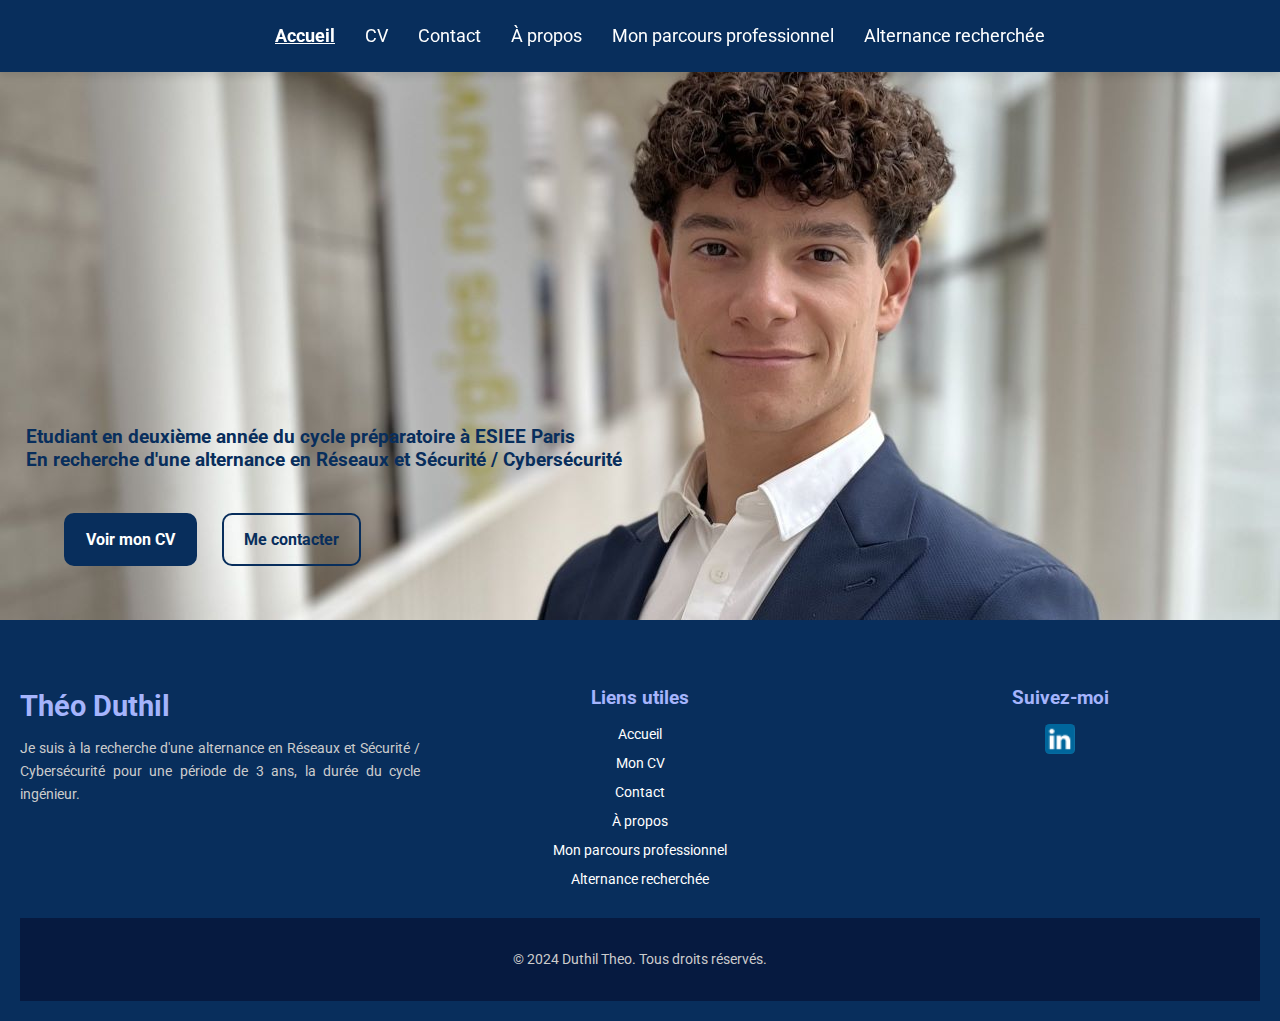
<file: index.html>
<!DOCTYPE html>
<html lang="fr">
    <head>
        <meta charset="utf-8">
        <title>Accueil - Théo Duthil</title>
        <link href="index.css" rel="stylesheet">
        <link href="style.css" rel="stylesheet">

        <link rel="icon" href="img/icon.png" type="image/png">

        <link rel="preconnect" href="https://fonts.googleapis.com">
        <link rel="preconnect" href="https://fonts.gstatic.com" crossorigin>
        <link href="https://fonts.googleapis.com/css2?family=Roboto:ital,wght@0,100;0,300;0,400;0,500;0,700;0,900;1,100;1,300;1,400;1,500;1,700;1,900&display=swap" rel="stylesheet">
        <meta name="viewport" content="width=device-width, initial-scale=1.0">
        <!-- Google tag (gtag.js) -->
        <script async src="https://www.googletagmanager.com/gtag/js?id=G-059J43G6QX"></script>
        <script>
        window.dataLayer = window.dataLayer || [];
        function gtag(){dataLayer.push(arguments);}
        gtag('js', new Date());

        gtag('config', 'G-059J43G6QX');
        </script>
    </head>
    <body>
        <header>
            <nav class="navbar">
                <ul class="nav-links">
                    <li><a class="active-page" href="index.html">Accueil</a></li>
                    <li><a href="cv.html">CV</a></li>
                    <li><a  href="contact.html">Contact</a></li>
                    <li><a href="a-propos.html">À propos</a></li>
                    <li><a href="expériences.html">Mon parcours professionnel</a></li>
                    <li><a href="alternance.html">Alternance recherchée</a></li>
                </ul>
                <div class="burger">
                    <div class="bar"></div>
                    <div class="bar"></div>
                    <div class="bar"></div>
                </div>
            </nav>
            <script src="burger.js"></script>
        </header>

        <main>
            <section class="hero"> 
                <div id="photo_portrait">
                    <p id = "txt_hero">Etudiant en deuxième année du cycle préparatoire à ESIEE Paris<br>
                        En recherche d'une alternance en Réseaux et Sécurité / Cybersécurité</p>
                    <div id="hero_buttons">
                        <div class="hero_button"><a href="cv.html">Voir mon CV</a></div>
                        <div class="hero_button" id="button_contact"><a href="contact.html">Me contacter</a></div>
                    </div>
                </div>
            </section>
        </main>

        <footer class="footer">
            <div class="footer-top">
                <!-- Section "À propos" -->
                <div class="footer-brand">
                    <h3>Théo Duthil</h3>
                    <p>
                        Je suis à la recherche d'une alternance en Réseaux et Sécurité / Cybersécurité pour une période de 3 ans, la durée du cycle ingénieur.
                    </p>
                </div>
        
                <!-- Section "Liens utiles" -->
                <div class="footer-links">
                    <h4>Liens utiles</h4>
                    <ul>
                        <li><a href="index.html">Accueil</a></li>
                        <li><a href="cv.html">Mon CV</a></li>
                        <li><a href="contact.html">Contact</a></li>
                        <li><a href="a-propos.html">À propos</a></li>
                        <li><a href="expériences.html">Mon parcours professionnel</a></li>
                        <li><a href="alternance.html">Alternance recherchée</a></li>
                    </ul>
                </div>
        
                <!-- Réseaux sociaux -->
                <div class="footer-contact">
                    <h4>Suivez-moi</h4>
                    <div class="social-icons">
                        <a id="lien_linkedin" href="https://fr.linkedin.com/in/duthil-th%C3%A9o-14256b2a1">
                            <img id="linkedin" src="img/logo_linkedIn.png" alt="logo LinkedIn">
                        </a>
                    </div>
                </div>
            </div>
        
            <!-- Bas de page -->
            <div class="footer-bottom">
                <p>© 2024 Duthil Theo. Tous droits réservés.</p>
            </div>
        </footer>
        
            
    </body>
</html>
</file>
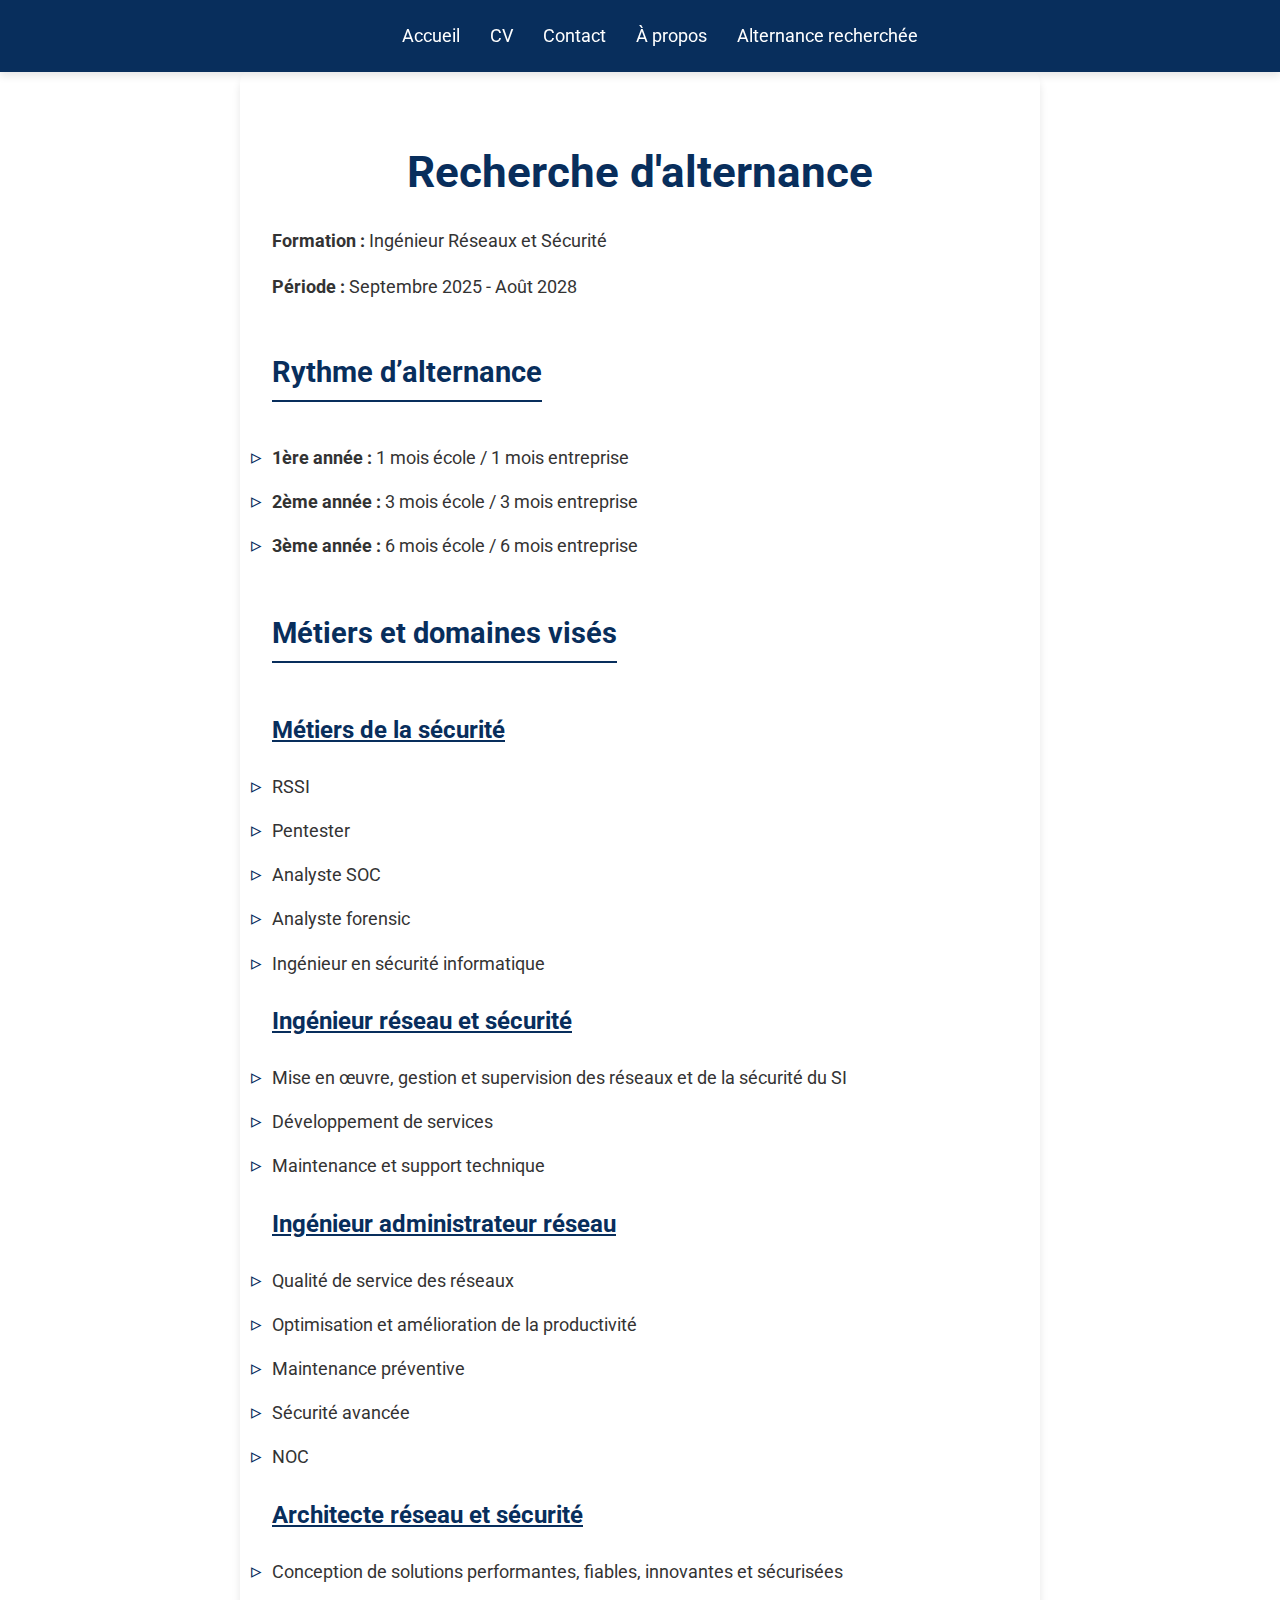
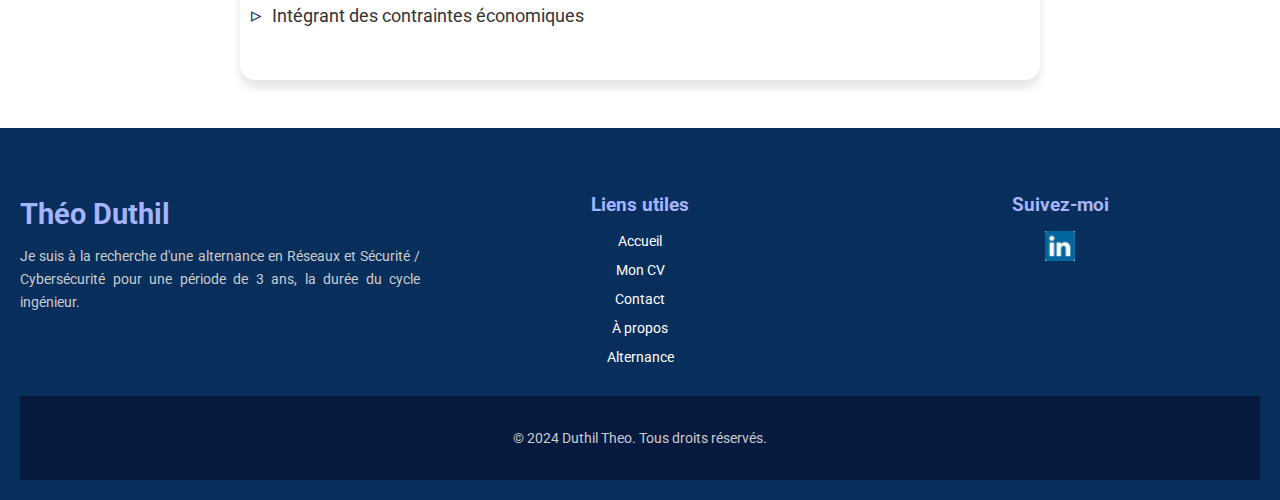
<file: alternance.html>
<!DOCTYPE html>
<html lang="fr">
    <head>
        <meta charset="utf-8">
        <title>Alternance - Théo Duthil</title>
        <link href="style.css" rel="stylesheet">
        <link href="alternance.css" rel="stylesheet">
        <link rel="icon" href="img/icon.png" type="image/png">
        <meta name="viewport" content="width=device-width, initial-scale=1.0">
        <link rel="preconnect" href="https://fonts.googleapis.com">
        <link rel="preconnect" href="https://fonts.gstatic.com" crossorigin>
        <link href="https://fonts.googleapis.com/css2?family=Roboto:ital,wght@0,100;0,300;0,400;0,500;0,700;0,900&display=swap" rel="stylesheet">
    </head>
    <body>
        <!-- Header et Navbar -->
        <header>
            <nav class="navbar">
                <ul class="nav-links">
                    <li><a href="index.html">Accueil</a></li>
                    <li><a href="cv.html">CV</a></li>
                    <li><a href="contact.html">Contact</a></li>
                    <li><a href="a-propos.html">À propos</a></li>
                    <li><a href="alternance.html">Alternance recherchée</a></li>
                </ul>
                <div class="burger">
                    <div class="bar"></div>
                    <div class="bar"></div>
                    <div class="bar"></div>
                </div>
            </nav>
            <script src="burger.js"></script>
        </header>

        <!-- Contenu principal -->
        <main>
            <section class="alternance-details">
                <h1>Recherche d'alternance</h1>
                
                <p><strong>Formation :</strong> Ingénieur Réseaux et Sécurité</p>
                <p><strong>Période :</strong> Septembre 2025 - Août 2028</p>
                
                <h2>Rythme d’alternance</h2>
                <ul>
                    <li><strong>1ère année :</strong> 1 mois école / 1 mois entreprise</li>
                    <li><strong>2ème année :</strong> 3 mois école / 3 mois entreprise</li>
                    <li><strong>3ème année :</strong> 6 mois école / 6 mois entreprise</li>
                </ul>
                
                <h2>Métiers et domaines visés</h2>
                
                <h3>Métiers de la sécurité</h3>
                <ul>
                    <li>RSSI</li>
                    <li>Pentester</li>
                    <li>Analyste SOC</li>
                    <li>Analyste forensic</li>
                    <li>Ingénieur en sécurité informatique</li>
                </ul>
                
                <h3>Ingénieur réseau et sécurité</h3>
                <ul>
                    <li>Mise en œuvre, gestion et supervision des réseaux et de la sécurité du SI</li>
                    <li>Développement de services</li>
                    <li>Maintenance et support technique</li>
                </ul>

                
                <h3>Ingénieur administrateur réseau</h3>
                <ul>
                    <li>Qualité de service des réseaux</li>
                    <li>Optimisation et amélioration de la productivité</li>
                    <li>Maintenance préventive</li>
                    <li>Sécurité avancée</li>
                    <li>NOC</li>
                </ul>
                
                <h3>Architecte réseau et sécurité</h3>
                <ul>
                    <li>Conception de solutions performantes, fiables, innovantes et sécurisées</li>
                    <li>Intégrant des contraintes économiques</li>
                </ul>
            </section>
        </main>

        <!-- Footer -->
        <footer class="footer">
            <div class="footer-top">
                <!-- Section "À propos" -->
                <div class="footer-brand">
                    <h3>Théo Duthil</h3>
                    <p>
                        Je suis à la recherche d'une alternance en Réseaux et Sécurité / Cybersécurité pour une période de 3 ans, la durée du cycle ingénieur.
                    </p>
                </div>
        
                <!-- Section "Liens utiles" -->
                <div class="footer-links">
                    <h4>Liens utiles</h4>
                    <ul>
                        <li><a href="index.html">Accueil</a></li>
                        <li><a href="cv.html">Mon CV</a></li>
                        <li><a href="contact.html">Contact</a></li>
                        <li><a href="a-propos.html">À propos</a></li>
                        <li><a href="alternance.html">Alternance</a></li>
                    </ul>
                </div>
        
                <!-- Réseaux sociaux -->
                <div class="footer-contact">
                    <h4>Suivez-moi</h4>
                    <div class="social-icons">
                        <a href="https://fr.linkedin.com/in/duthil-th%C3%A9o-14256b2a1">
                            <img src="img/logo_linkedIn.png" alt="logo LinkedIn">
                        </a>
                    </div>
                </div>
            </div>
        
            <!-- Bas de page -->
            <div class="footer-bottom">
                <p>© 2024 Duthil Theo. Tous droits réservés.</p>
            </div>
        </footer>
    </body>
</html>
</file>
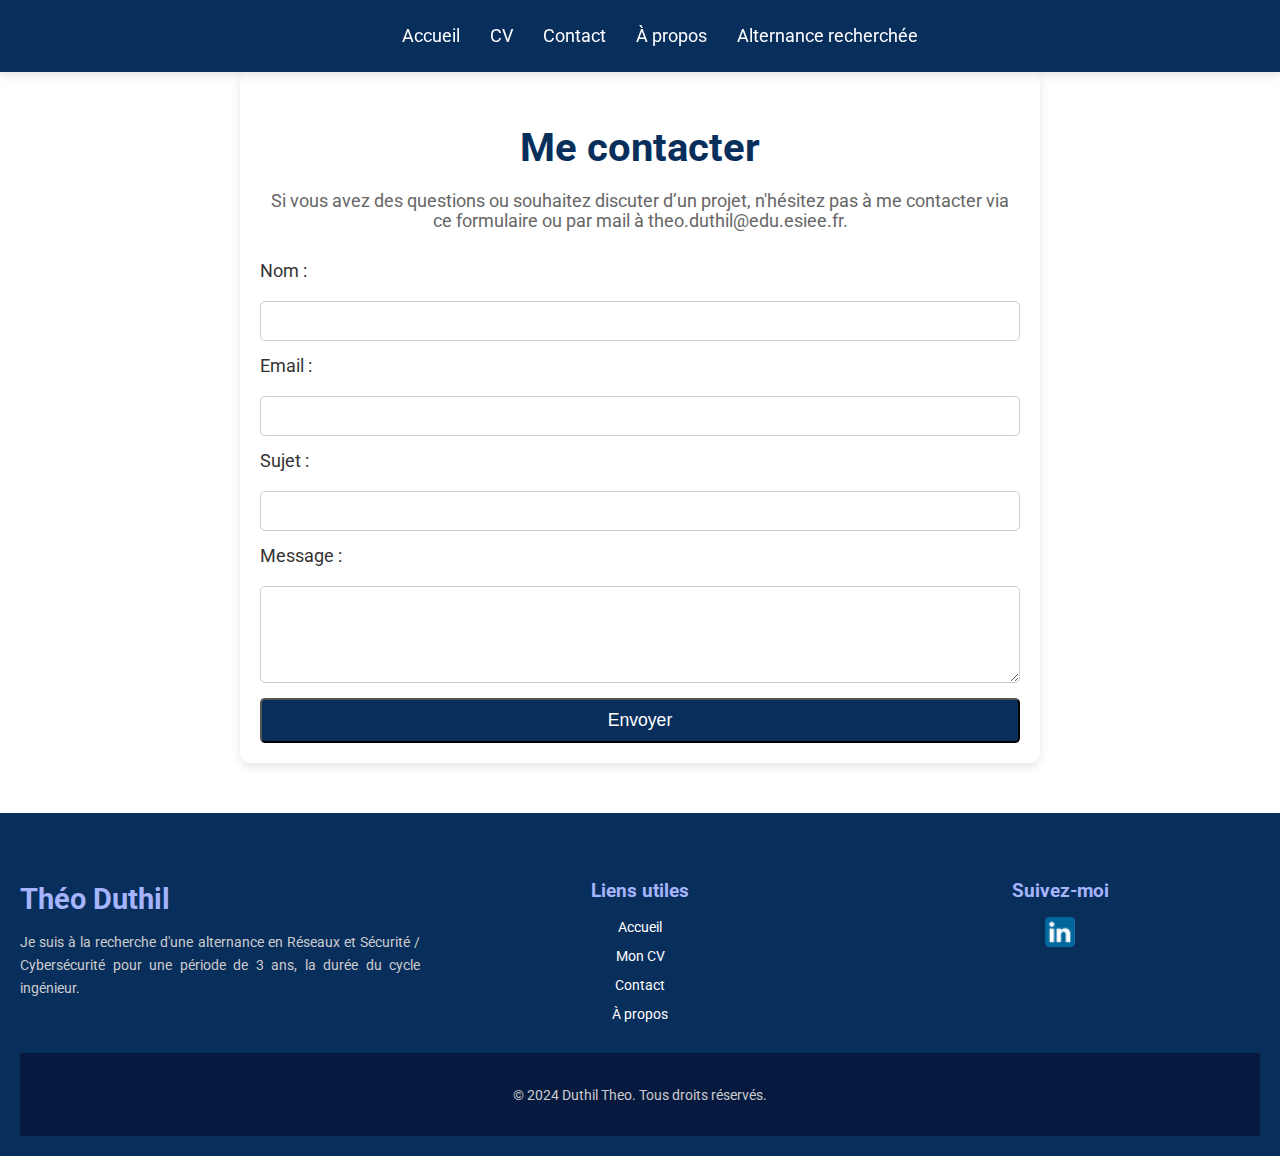
<file: contact.html>
<!DOCTYPE html>
<html lang="fr">
<head>
    <meta charset="UTF-8">
    <meta name="viewport" content="width=device-width, initial-scale=1.0">
    <title>Contact - Théo Duthil</title>
    <link href="style.css" rel="stylesheet">
    <link href="contact.css" rel="stylesheet">

    <link rel="icon" href="img/icon.png" type="image/png">

    <link rel="preconnect" href="https://fonts.googleapis.com">
    <link rel="preconnect" href="https://fonts.gstatic.com" crossorigin>
    <link href="https://fonts.googleapis.com/css2?family=Roboto:ital,wght@0,100;0,300;0,400;0,500;0,700;0,900;1,100;1,300;1,400;1,500;1,700;1,900&display=swap" rel="stylesheet">
    <meta name="viewport" content="width=device-width, initial-scale=1.0">
    <script type="text/javascript" src="https://cdn.emailjs.com/dist/email.min.js"></script>
</head>
<body>
    <header>
        <nav class="navbar">
            <ul class="nav-links">
                <li><a href="index.html">Accueil</a></li>
                <li><a href="cv.html">CV</a></li>
                <li><a href="contact.html">Contact</a></li>
                <li><a href="a-propos.html">À propos</a></li>
                <li><a href="alternance.html">Alternance recherchée</a></li>
            </ul>
            <div class="burger">
                <div class="bar"></div>
                <div class="bar"></div>
                <div class="bar"></div>
            </div>
        </nav>
        <script src="burger.js"></script>
    </header>

    <main>
        <section class="contact-section">
            <h1>Me contacter</h1>
            <p>Si vous avez des questions ou souhaitez discuter d’un projet, n'hésitez pas à me contacter via ce formulaire ou par mail à theo.duthil@edu.esiee.fr.</p>
            
            <form id="contact-form" class="contact-form">
                <label for="name">Nom :</label>
                <input type="text" id="name" name="name" required>
            
                <label for="email">Email :</label>
                <input type="email" id="email" name="email" required>
            
                <label for="subject">Sujet :</label>
                <input type="text" id="subject" name="subject" required>
            
                <label for="message">Message :</label>
                <textarea id="message" name="message" rows="5" required></textarea>
            
                <button type="submit" class="submit-button">Envoyer</button>
            </form>            
        </section>
    </main>

    <footer class="footer">
        <div class="footer-top">
            <!-- Section "À propos" -->
            <div class="footer-brand">
                <h3>Théo Duthil</h3>
                <p>
                    Je suis à la recherche d'une alternance en Réseaux et Sécurité / Cybersécurité pour une période de 3 ans, la durée du cycle ingénieur.
                </p>
            </div>
    
            <!-- Section "Liens utiles" -->
            <div class="footer-links">
                <h4>Liens utiles</h4>
                <ul>
                    <li><a href="index.html">Accueil</a></li>
                    <li><a href="cv.html">Mon CV</a></li>
                    <li><a href="contact.html">Contact</a></li>
                    <li><a href="a-propos.html">À propos</a></li>
                </ul>
            </div>
    
            <!-- Réseaux sociaux -->
            <div class="footer-contact">
                <h4>Suivez-moi</h4>
                <div class="social-icons">
                    <a id="lien_linkedin" href="https://fr.linkedin.com/in/duthil-th%C3%A9o-14256b2a1">
                        <img id="linkedin" src="img/logo_linkedIn.png" alt="logo LinkedIn">
                    </a>
                </div>
            </div>
        </div>
    
        <!-- Bas de page -->
        <div class="footer-bottom">
            <p>© 2024 Duthil Theo. Tous droits réservés.</p>
        </div>
    </footer>
    
    <script src="form.js"></script>
</body>
</html>
</file>
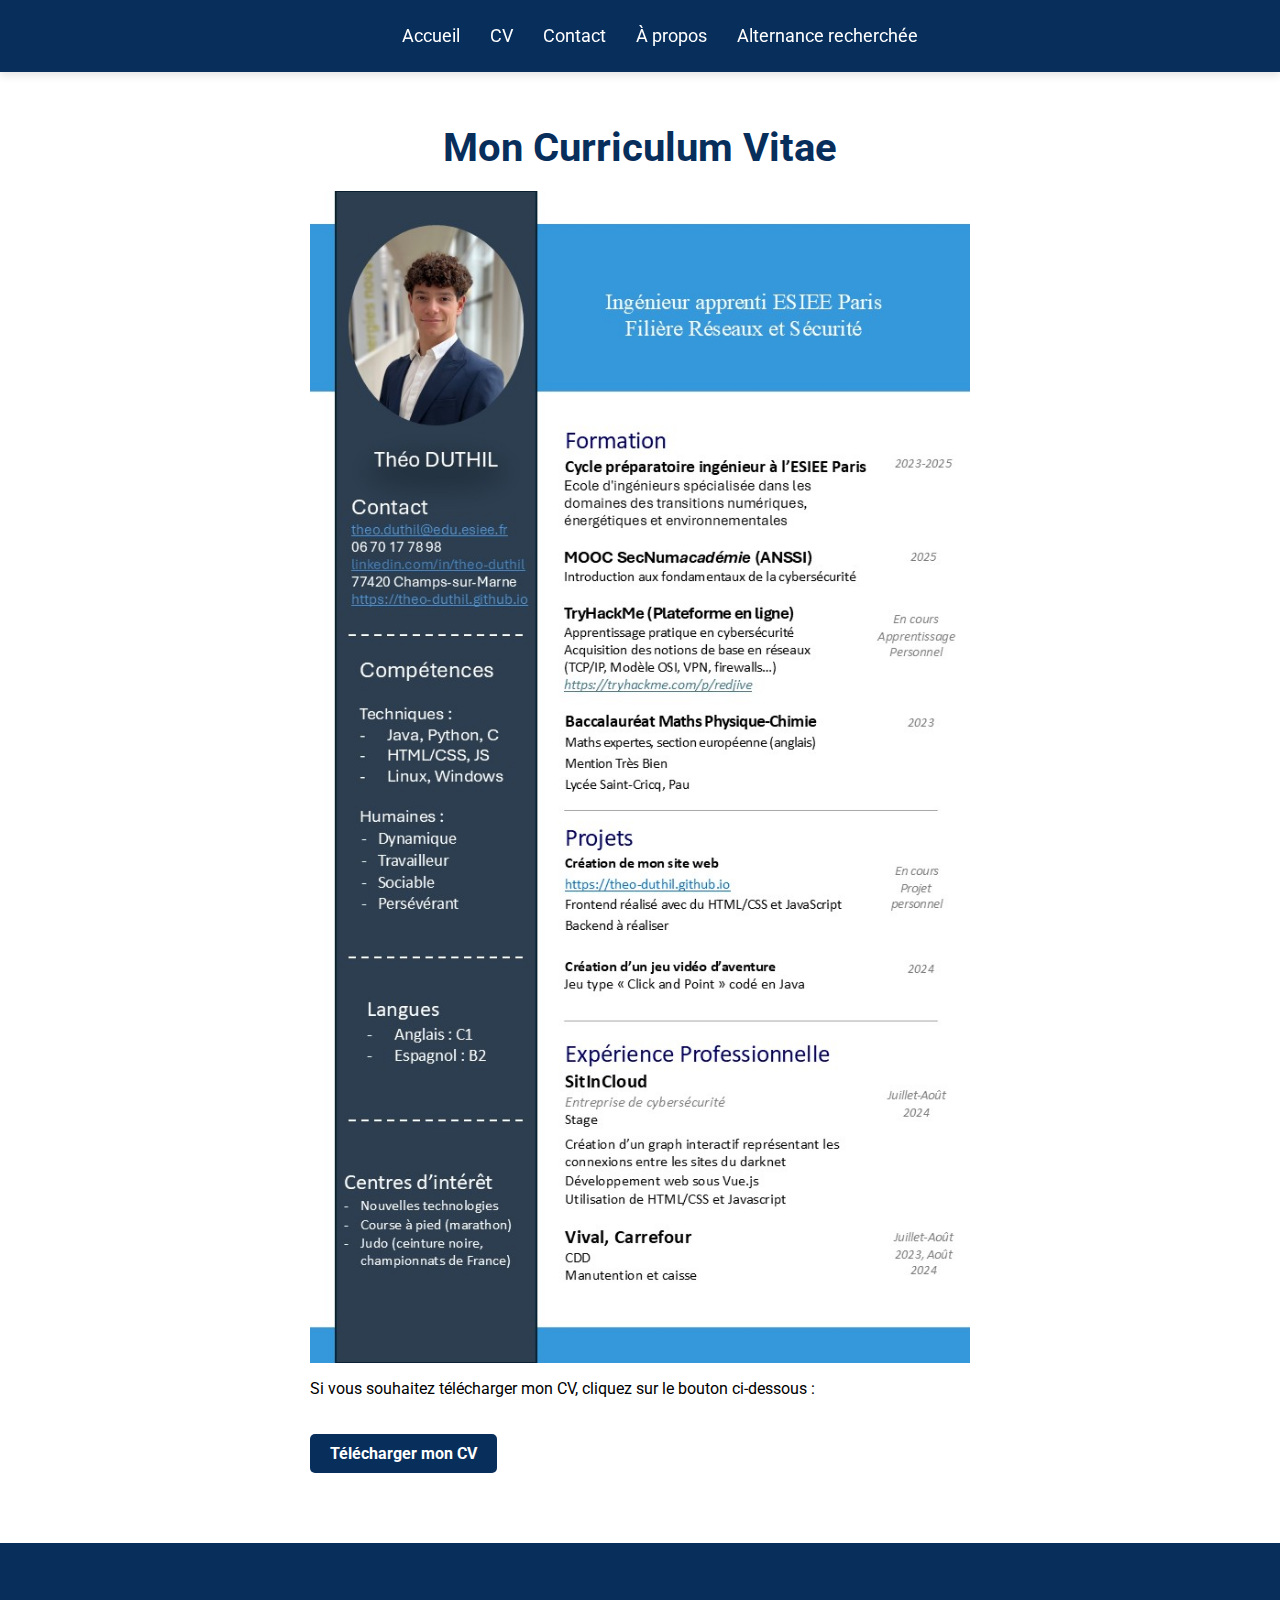
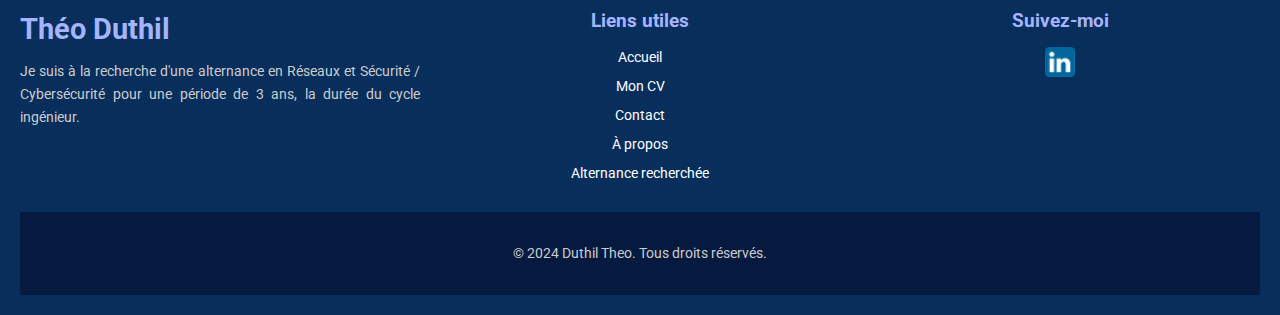
<file: cv.html>
<!DOCTYPE html>
<html lang="fr">
    <head>
        <meta charset="utf-8">
        <title>CV - Théo Duthil</title>
        <link href="cv.css" rel="stylesheet">
        <link href="style.css" rel="stylesheet">

        <link rel="icon" href="img/icon.png" type="image/png">
        
        <link rel="preconnect" href="https://fonts.googleapis.com">
        <link rel="preconnect" href="https://fonts.gstatic.com" crossorigin>
        <link href="https://fonts.googleapis.com/css2?family=Roboto:ital,wght@0,100;0,300;0,400;0,500;0,700;0,900;1,100;1,300;1,400;1,500;1,700;1,900&display=swap" rel="stylesheet">
        <meta name="viewport" content="width=device-width, initial-scale=1.0">
    </head>
    <body>
        <header>
            <nav class="navbar">
                <ul class="nav-links">
                    <li><a href="index.html">Accueil</a></li>
                    <li><a href="cv.html">CV</a></li>
                    <li><a href="contact.html">Contact</a></li>
                    <li><a href="a-propos.html">À propos</a></li>
                    <li><a href="alternance.html">Alternance recherchée</a></li>
                </ul>
                <div class="burger">
                    <div class="bar"></div>
                    <div class="bar"></div>
                    <div class="bar"></div>
                </div>
            </nav>
            <script src="burger.js"></script>
        </header>

        <main>
            <section id="cv">
                <h1>Mon Curriculum Vitae</h1>
                
                <img src="img/Diapositive1.JPG" alt="Page 1 du CV" class="cv-image">
                
                <p>Si vous souhaitez télécharger mon CV, cliquez sur le bouton ci-dessous :</p>
                
                <!-- Lien stylisé pour télécharger le CV -->
                <a href="CV-alternance-DUTHIL.pdf" download="CV-alternance-DUTHIL" class="download-btn">
                    Télécharger mon CV
                </a>
            </section>
            
            
        </main>

        <footer class="footer">
            <div class="footer-top">
                <!-- Section "À propos" -->
                <div class="footer-brand">
                    <h3>Théo Duthil</h3>
                    <p>
                        Je suis à la recherche d'une alternance en Réseaux et Sécurité / Cybersécurité pour une période de 3 ans, la durée du cycle ingénieur.
                    </p>
                </div>
        
                <!-- Section "Liens utiles" -->
                <div class="footer-links">
                    <h4>Liens utiles</h4>
                    <ul>
                        <li><a href="index.html">Accueil</a></li>
                        <li><a href="cv.html">Mon CV</a></li>
                        <li><a href="contact.html">Contact</a></li>
                        <li><a href="a-propos.html">À propos</a></li>
                        <li><a href="alternance.html">Alternance recherchée</a></li>
                    </ul>
                </div>
        
                <!-- Réseaux sociaux -->
                <div class="footer-contact">
                    <h4>Suivez-moi</h4>
                    <div class="social-icons">
                        <a id="lien_linkedin" href="https://fr.linkedin.com/in/duthil-th%C3%A9o-14256b2a1">
                            <img id="linkedin" src="img/logo_linkedIn.png" alt="logo LinkedIn">
                        </a>
                    </div>
                </div>
            </div>
        
            <!-- Bas de page -->
            <div class="footer-bottom">
                <p>© 2024 Duthil Theo. Tous droits réservés.</p>
            </div>
        </footer>
        
        
    </body>
</html>
</file>
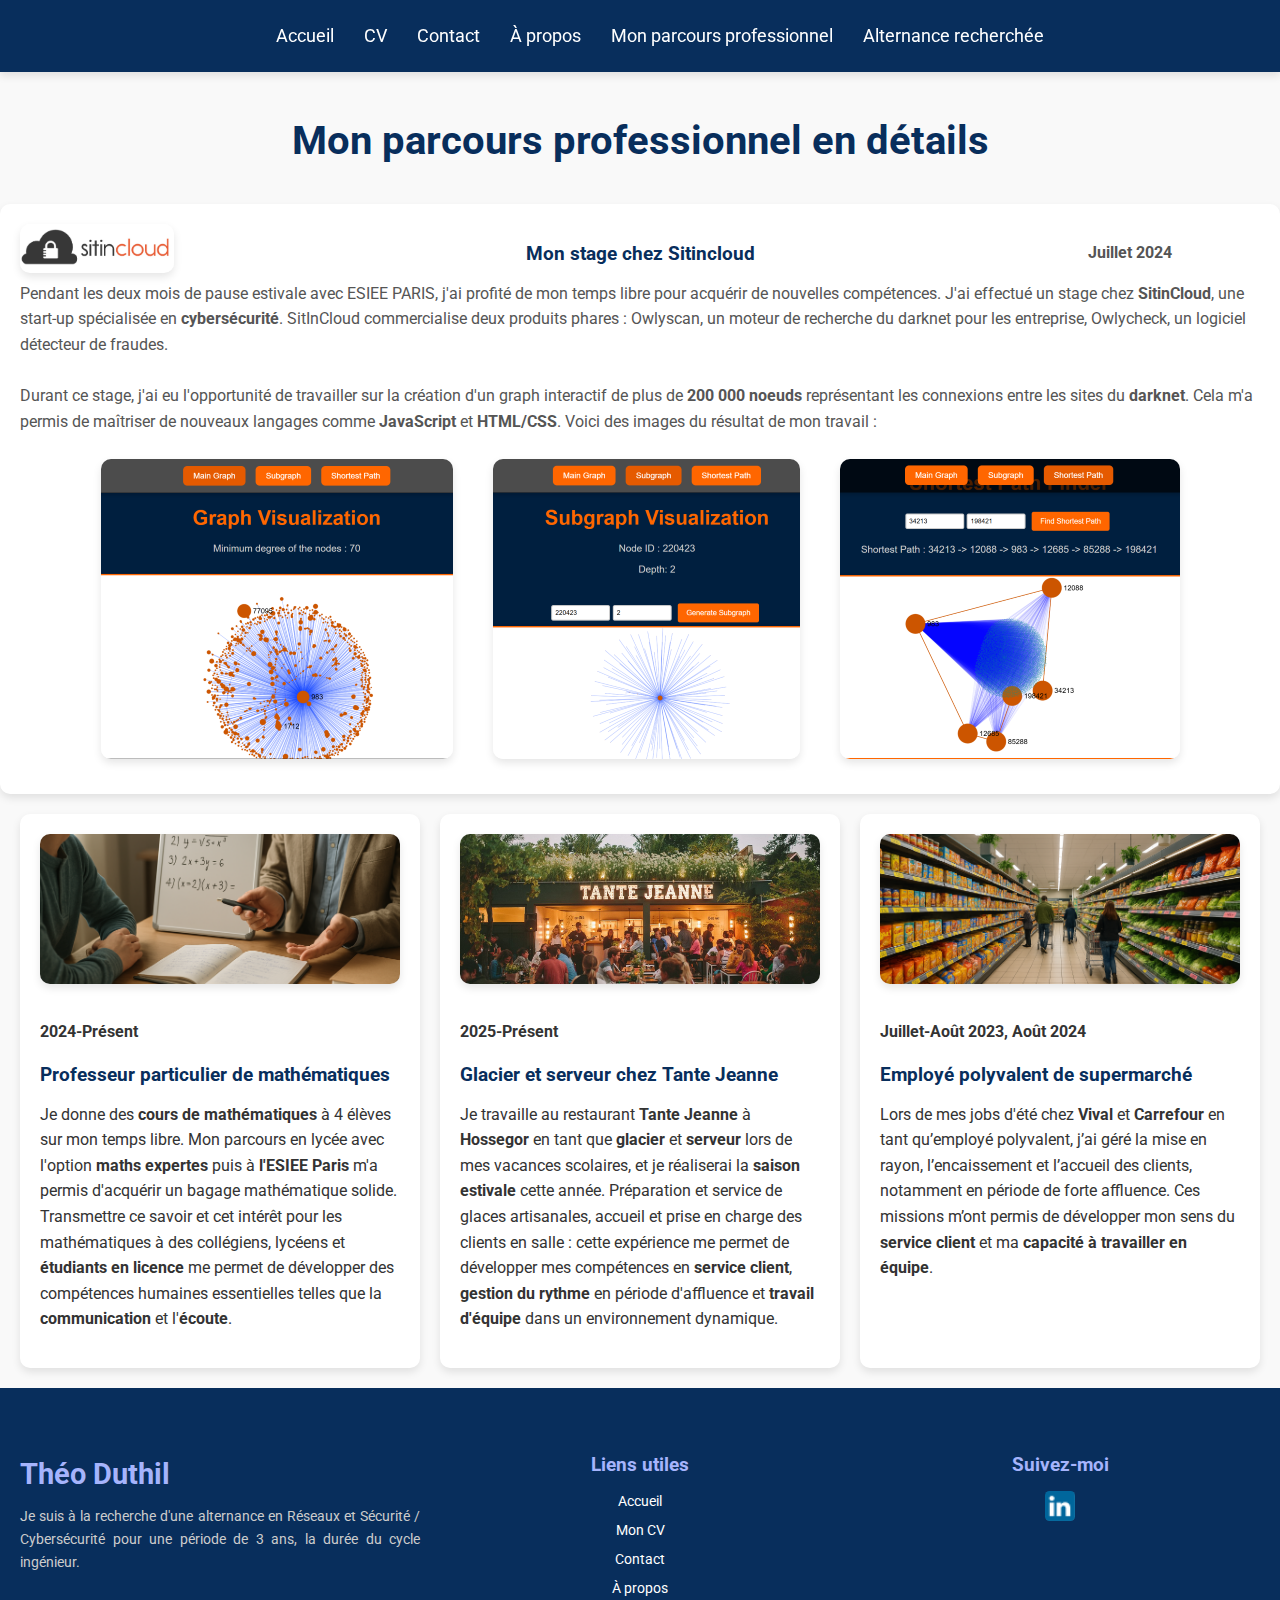
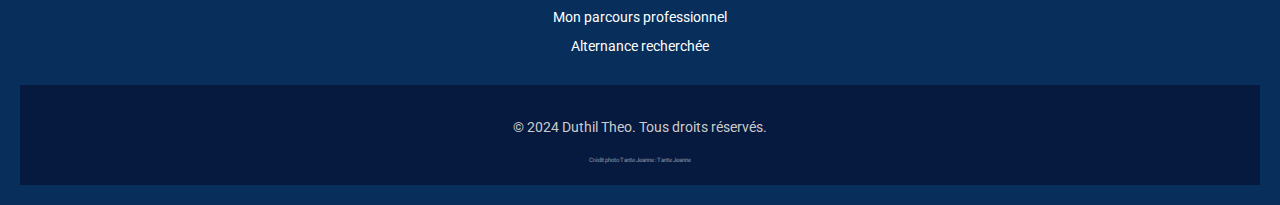
<file: expériences.html>
<!DOCTYPE html>
<html lang="fr">
<head>
    <meta charset="utf-8">
    <title>A-propos - Théo Duthil</title>
    <link href="style.css" rel="stylesheet">
    <link href="expériences.css" rel="stylesheet">
    <link href="a-propos.css" rel="stylesheet">

    <link rel="icon" href="img/icon.png" type="image/png">

    <link rel="preconnect" href="https://fonts.googleapis.com">
    <link rel="preconnect" href="https://fonts.gstatic.com" crossorigin>
    <link href="https://fonts.googleapis.com/css2?family=Roboto:ital,wght@0,100;0,300;0,400;0,500;0,700;0,900;1,100;1,300;1,400;1,500;1,700;1,900&display=swap" rel="stylesheet">
    <meta name="viewport" content="width=device-width, initial-scale=1.0">
    <!-- Google tag (gtag.js) -->
    <script async src="https://www.googletagmanager.com/gtag/js?id=G-059J43G6QX"></script>
    <script>
    window.dataLayer = window.dataLayer || [];
    function gtag(){dataLayer.push(arguments);}
    gtag('js', new Date());

    gtag('config', 'G-059J43G6QX');
    </script>
</head>       
<body>
    <header>
        <nav class="navbar">
            <ul class="nav-links">
                <li><a href="index.html">Accueil</a></li>
                <li><a href="cv.html">CV</a></li>
                <li><a href="contact.html">Contact</a></li>
                <li><a href="a-propos.html">À propos</a></li>
                <li><a href="expériences.html">Mon parcours professionnel</a></li>
                <li><a href="alternance.html">Alternance recherchée</a></li>
            </ul>
            <div class="burger">
                <div class="bar"></div>
                <div class="bar"></div>
                <div class="bar"></div>
            </div>
        </nav>
        <script src="burger.js"></script>
    </header>

    <main>x
        <section id="about">
            <h1>Mon parcours professionnel en détails</h1>
            <div class="about-container">
                
                <div class="sitincloud-section">
                    <div class="logo-sitincloud-img">
                        <img src="img/logo_sitincloud.png" alt="Logo Sitincloud" class="about-image">
                    </div>
                    <div class="date">
                        <p>Juillet 2024</p>
                    </div>
                    <h3>Mon stage chez Sitincloud</h3>
                    <p>
                        Pendant les deux mois de pause estivale avec ESIEE PARIS, j'ai profité de mon temps libre pour acquérir de nouvelles compétences.
                        J'ai effectué un stage chez <strong>SitinCloud</strong>, une start-up spécialisée en <strong>cybersécurité</strong>. 
                        SitInCloud commercialise deux produits phares : Owlyscan, un moteur de recherche du darknet pour les entreprise, Owlycheck, 
                        un logiciel détecteur de fraudes.<br><br>
                        Durant ce stage, j'ai eu l'opportunité de travailler sur la création d'un graph interactif de plus de <strong>200 000 noeuds</strong> 
                        représentant les connexions entre les sites du <strong>darknet</strong>. Cela m'a permis de maîtriser de nouveaux langages comme 
                        <strong>JavaScript</strong> et <strong>HTML/CSS</strong>. Voici des images du résultat de mon travail :
                    </p>
                    <div class="graph-image-container">
                        <img src="img/graph-petit.png" alt="Screenshot graph interactif" class="graph-image">
                        <img src="img/subgraph-petit.png" alt="Screenshot subgraph interactif" class="graph-image">
                        <img src="img/shortest-path-petit.png" alt="Screenshot subgraph interactif" class="graph-image">
                    </div>
                </div>
                
                <div class="about-section">
                    <img src="img/prof-maths.png" alt="cours de mathématiques" class="about-image">
                    <p><strong>2024-Présent</strong></p>
                    <h3>Professeur particulier de mathématiques</h3>
                        <p>
                            Je donne des <strong>cours de mathématiques</strong> à 4 élèves sur mon temps libre. 
                            Mon parcours en lycée avec l'option <strong>maths expertes</strong> puis à <strong>l'ESIEE Paris</strong> 
                            m'a permis d'acquérir un bagage mathématique solide. 
                            Transmettre ce savoir et cet intérêt pour les mathématiques à des collégiens, lycéens et 
                            <strong>étudiants en licence</strong> me permet de développer des compétences humaines essentielles telles que 
                            la <strong>communication</strong> et l'<strong>écoute</strong>.
                        </p>
                </div>

                <div class="about-section">
                    <img src="img/tj.jpg" alt="Restaurant tante jeanne" class="about-image">
                    <p><strong>2025-Présent</strong></p>
                    <h3>Glacier et serveur chez Tante Jeanne</h3>
                    <p>
                        Je travaille au restaurant <strong>Tante Jeanne</strong> à <strong>Hossegor</strong> en tant que 
                        <strong>glacier</strong> et <strong>serveur</strong> lors de mes vacances scolaires, et je réaliserai 
                        la <strong>saison estivale</strong> cette année. Préparation et service de glaces artisanales, 
                        accueil et prise en charge des clients en salle : cette expérience me permet de développer mes compétences en 
                        <strong>service client</strong>, <strong>gestion du rythme</strong> en période d'affluence et 
                        <strong>travail d'équipe</strong> dans un environnement dynamique.
                      </p>
                      
                </div>

                <div class="about-section">
                    <img src="img/supermarket.png" alt="Vival et Carrefour" class="about-image">
                    <p><strong>Juillet-Août 2023, Août 2024</strong></p>
                    <h3>Employé polyvalent de supermarché</h3>
                    <p>
                        Lors de mes jobs d'été chez <strong>Vival</strong> et <strong>Carrefour</strong> en tant qu’employé polyvalent, 
                        j’ai géré la mise en rayon, l’encaissement et l’accueil des clients, notamment en période de forte affluence. 
                        Ces missions m’ont permis de développer mon sens du <strong>service client</strong> et ma <strong>capacité à travailler en équipe</strong>.
                      </p>
                      
                      
                </div>
                               
                
            </div>
        </section>
        
        
    </main>

    <footer class="footer">
        <div class="footer-top">
            <!-- Section "À propos" -->
            <div class="footer-brand">
                <h3>Théo Duthil</h3>
                <p>
                    Je suis à la recherche d'une alternance en Réseaux et Sécurité / Cybersécurité pour une période de 3 ans, la durée du cycle ingénieur.
                </p>
            </div>
    
            <!-- Section "Liens utiles" -->
            <div class="footer-links">
                <h4>Liens utiles</h4>
                <ul>
                    <li><a href="index.html">Accueil</a></li>
                    <li><a href="cv.html">Mon CV</a></li>
                    <li><a href="contact.html">Contact</a></li>
                    <li><a href="a-propos.html">À propos</a></li>
                    <li><a href="expériences.html">Mon parcours professionnel</a></li>
                    <li><a href="alternance.html">Alternance recherchée</a></li>

                </ul>
            </div>
    
            <!-- Réseaux sociaux -->
            <div class="footer-contact">
                <h4>Suivez-moi</h4>
                <div class="social-icons">
                    <a id="lien_linkedin" href="https://fr.linkedin.com/in/duthil-th%C3%A9o-14256b2a1">
                        <img id="linkedin" src="img/logo_linkedIn.png" alt="logo LinkedIn">
                    </a>
                </div>
            </div>
        </div>
    
        <!-- Bas de page -->
        <div class="footer-bottom">
            <p>© 2024 Duthil Theo. Tous droits réservés.</p>
            <span class="photo-credit">Crédit photo Tante Jeanne : Tante Jeanne</span>
        </div>
    </footer>
    
    
</body>
</html>
</file>
<file: index.css>
#photo_portrait{
    display: flex;
    justify-content: flex-end;
    background  : url("img/portrait50.jpg");
    height: 600px;
    position: relative;
}

#txt_hero {
    position: absolute;
    color: #082e5c;
    font-size: 1.20em;
    font-weight: bold;
    padding: 2%;
    top: 60%;
    left: 0%;
    border-radius: 10px;
}
#hero_buttons{
    position: absolute;
    top : 80%;
    left: 5%;
    display: flex;
    justify-content: center;
    padding-top: 1%;
}
.hero_button a{
    display: inline-block;
    padding: 15px 20px;
    margin-right: 25px;
    background-color: #082e5c; 
    color: #FFFFFF; 
    text-decoration: none;
    border: 2px solid #082e5c;
    border-radius: 10px;
    font-weight: bold;
    transition: transform 0.3s ease, box-shadow 0.3s ease;   
}

.hero_button a:hover {
    transform: scale(1.05); /* Agrandit légèrement */
    box-shadow: 0 8px 15px rgba(0, 0, 0, 0.2); /* Ajoute une ombre */
    color :#082e5c;
    background-color: #FFFFFF;  
}

#button_contact a {
    background-color: transparent; /* Fond transparent */
    border: 2px solid #082e5c; /* Bordure colorée */
    color: #082e5c; /* Texte bleu foncé pour plus de contraste */
}

#button_contact a:hover{
    transform: scale(1.05); /* Agrandit légèrement */
    box-shadow: 0 8px 15px rgba(0, 0, 0, 0.2); /* Ajoute une ombre */
    color :#082e5c;
    background-color: #FFFFFF;
}

.hero li a{
    text-decoration: none;
    color: white; 
    font-size: 1.1em;
}

#photo_accueil{
    background-size: cover;
}
@media (max-width: 960px) {
    #photo_portrait{
        background  : url("img/portrait40.jpg");   
    }
}

@media (max-width: 800px) {
    #photo_portrait{
        background  : url("img/portrait-800px.jpg");   
    }
}
</file>
<file: style.css>
/* Styles globaux */
     h1 {
        font-size: 2.5em;
        color: #082e5c;
        margin-bottom: 20px;
        padding-top: 1%;
    }

    h1,h2{
        text-align: center;
    }


    body {
        font-family: 'Roboto', sans-serif;
        margin: 0;
        padding: 0;
        background-color: white;
    }

    html, body {
        margin: 0;
        padding: 0;
    }

    * {
        box-sizing: border-box; /* Assure que les marges et paddings sont inclus dans la largeur/hauteur */
    }


    header{
        margin: 0px;
        padding-bottom: 20px;
    }
    /* Global Footer Styles */
    .footer {
        background-color: #082e5c; /* Bleu marine */
        color: #ffffff;
        padding: 40px 20px;
        font-family: 'Roboto', sans-serif;
        width: 100%;
    }



    /* Footer Top Section */
    .footer-top {
        display: flex;
        justify-content: center;
        flex-wrap: wrap;
        width: 100%;
        gap:20px;
        box-sizing: border-box; /* Assurez-vous que les paddings et marges sont inclus */
    }
    

    .footer-brand,
    .footer-links,
    .footer-contact {
        flex: 1;
        justify-content: center;
        text-align: center;
    }

    .footer-brand{
        text-align: justify;
    }

    .social-icons{
        justify-content: center;
    }
    #linkedin{
        border-radius: 15%;
    }


    /* Brand Section */
    .footer-brand h3 {
        font-size: 1.8em;
        font-weight: 700;
        color: #A5B4FC; /* Bleu clair */
        margin-bottom: 10px;
    }

    .footer-brand p {
        font-size: 0.9em;
        line-height: 1.6;
        color: #cccccc;
    }

    /* Links Section */
    .footer-links h4,
    .footer-contact h4 {
        font-size: 1.2em;
        margin-bottom: 15px;
        color: #A5B4FC;
    }

    .footer-links ul {
        list-style: none;
        padding: 0;
        margin: 0;
    }

    .footer-links li {
        margin-bottom: 10px;
    }

    .footer-links a {
        text-decoration: none;
        color: #ffffff;
        font-size: 0.9em;
        transition: color 0.3s ease;
    }

    .footer-links a:hover {
        color: #A5B4FC;
    }

    /* Contact Section */
    .footer-contact p {
        font-size: 0.9em;
        margin-bottom: 10px;
    }

    .footer-contact a {
        text-decoration: none;
        color: #A5B4FC;
        transition: color 0.3s ease;
    }

    .footer-contact a:hover {
        color: #ffffff;
    }

    .social-icons {
        display: flex;
        gap: 15px;
        margin-top: 10px;
    }

    .social-icons img {
        width: 30px;
        height: 30px;
        transition: transform 0.3s ease;
    }

    .social-icons img:hover {
        transform: scale(1.1);
    }

    /* Footer Bottom Section */
    .footer-bottom {
        text-align: center;
        padding: 20px 0;
        background-color: #061a40; /* Couleur légèrement plus sombre */
        font-size: 0.85em;
        color: #cccccc;
        position: relative; /* Assure un positionnement précis */
        top:  20px; /* Remonte le bandeau */
    }

    

    /* Styles pour la Navbar */
    .navbar {
        display: flex;
        flex-wrap: wrap;
        justify-content: center;
        align-items: center;
        background-color: #082e5c; 
        padding: 10px 20px;
        box-shadow: 0px 4px 8px rgba(0, 0, 0, 0.1);
        position: fixed; 
        top: 0;
        left: 0;
        width: 100%; 
        box-sizing: border-box;
        z-index: 1000;
    }

    .nav-links {
        list-style: none;
        display: flex;
        gap: 30px;
        
        justify-content: center;
        align-items: center;
    }

    .nav-links li a {
        position: relative;  /* Nécessaire pour utiliser ::after */
        text-decoration: none;
        color: white; 
        font-size: 1.1em;
        transition: color 0.3s ease;  /* Transition pour la couleur du texte */
    }

    /* Pseudo-élément pour le soulignement élastique */
    .nav-links li a::after {
        content: '';
        position: absolute;
        left: 0;
        bottom: 0;
        width: 0;  /* Commence avec une largeur de 0 (invisible) */
        height: 2px;  /* Hauteur de la ligne */
        background-color: #FFFFFF;  /* Couleur du soulignement */
        transition: width 0.3s ease, transform 0.3s ease;
    }

    /* Lors du survol du lien, on étend le soulignement et on ajoute un effet élastique */
    .nav-links li a:hover::after {
        width: 100%;  /* Étend la ligne sur toute la largeur du lien */
        transform: scaleX(1.05);  /* Ajoute l'effet élastique horizontal */
    }

    .nav-links :active  {
        text-decoration: underline;
    }

  

    .burger {
        display: none;  
        flex-direction: column;
        cursor: pointer;
    }

    .burger .bar {
        width: 30px;
        height: 4px;
        background-color: white;
        margin: 5px;
        border-radius: 5px;
        transition: all 0.3s ease;
    }
    
    .burger.toggle .bar:nth-child(1) {
        transform: translateY(14px) rotate(45deg);
    }
    
    .burger.toggle .bar:nth-child(2) {
        opacity: 0; /* On cache la barre du milieu */
    }
    
    .burger.toggle .bar:nth-child(3) {
        transform: translateY(-14px) rotate(-45deg);
    }

 
 

/* Responsive : adaptation pour les écrans plus petits */
@media (max-width: 768px) {
    .nav-links {
        display: none;              /* Masqué par défaut */
        flex-direction: column;     /* Affichage en colonne */
        background-color: #082e5c;  /* Même couleur que la navbar */
        position: absolute;         /* Positionnement absolu pour pouvoir le placer en dessous de la navbar */
        top: 60px;                  /* Ajuste cette valeur selon la hauteur de ta navbar */
        width: 100%;
        z-index: 999;               /* Pour qu'il apparaisse devant le reste */
    }
    
    .navbar{
        justify-content: start;
        align-items:start;
    }
    .burger {
        display: flex;              /* Afficher l'icône burger en mobile */
    }
    
    /* Lorsque la classe nav-active est ajoutée à .nav-links, on l'affiche */
    .nav-links.nav-active {
        display: flex;
        
    }
    
    /* Pour chaque élément de la liste, on ajuste l'espacement et l'alignement */
    .nav-links li {
        width: 100%;
        display : flex;
        text-align: center;
        align-items: center;
        justify-content: center;
        padding: 10px 0;
    }
    
}



    /* Responsive Design */
    @media (max-width: 920px) {
        /* Navbar */
        .navbar {
            padding: 15px;
        }

        .nav-links {
            gap: 10px;
            justify-content: center;
        }

        .nav-links li {
            text-align: left;
        }

        

        .about-container{
            flex-direction: row;
        }

        /* Image du CV */
        .cv-image {
            max-width: 100%;
            height: auto; /* Garde les proportions */
        }
        /* Footer */
        .footer-container {
            flex-direction: column; /* Empile les sections */
            align-items: center;
        }
        .footer-section {
            margin: 10px 0;
            text-align: center;
        }

        .footer-top {
            flex-direction: column;
            text-align: center;
            justify-content: center;
        }
        .footer-brand,
        .footer-links,
        .footer-contact {
            margin-bottom: 20px;
            justify-content: center;
            text-align: center;
        }

        .social-icons{
            justify-content: center;
        }

    }

    /* Responsivité : Très petits écrans */
    @media (max-width: 480px) {
        * {
            margin: 0;
            padding: 0;
            box-sizing: border-box;
        }
        #photo_portrait{
            display: flex;
            justify-content: center;
            background  : url("img/portrait-version-mobile4.jpg");
            position: relative;
        }
        #txt_hero {
            color: #ffffff;
            text-shadow: 1px 1px 2px #000000; /* Ombre noire subtile */
        }
        

        .hero_button a{
            background-color: #ffffff; 
            color: #082e5c; 
            border: 2px solid #082e5c;
        }

        #button_contact a {
            background-color: transparent; /* Fond transparent */
            border: 2px solid #ffffff; /* Bordure colorée */
            color: #ffffff; /* Texte bleu foncé pour plus de contraste */
        }
    
        #button_contact a:hover{
            transform: scale(1.05); /* Agrandit légèrement */
            box-shadow: 0 8px 15px rgba(0, 0, 0, 0.2); /* Ajoute une ombre */
            color :#082e5c;
            background-color: #FFFFFF;
        }
        body {
            font-family: Arial, sans-serif;
        }
    }
    .nav-links a.active-page {
        text-decoration: underline;
        font-weight: bold;
    }
</file>
<file: alternance.css>
.alternance-details {
    border-radius: 15px;
    padding: 2rem;
    margin: 3rem auto;
    max-width: 800px;
    box-shadow: 0 8px 8px rgba(0, 0, 0, 0.1);
    font-size: 1.1em;
    line-height: 1.6;
    transition: transform 0.3s ease, box-shadow 0.3s ease;
}

.alternance-details:hover {
    transform: translateY(-5px); /* Légère remontée au survol */
    box-shadow: 0 12px 24px rgba(0, 0, 0, 0.15);
}



.alternance-details h2 {
    font-size: 1.8rem;
    margin-top: 2rem;
    color: #082e5c;
    border-bottom: 2px solid #082e5c;
    display: inline-block;
    padding-bottom: 5px;
}

.alternance-details h3 {
    font-size: 1.5rem;
    margin-top: 1.5rem;
    color: #082e5c;
    text-decoration: underline;
}

.alternance-details p,
.alternance-details li {
    color: #333;
    margin-bottom: 1rem;
}

.alternance-details ul {
    list-style: none;
    padding: 0;
}

/* Remplacement du symbole de liste pour une touche moderne */
.alternance-details ul li::before {
    content: '▹';
    color: #082e5c;
    display: inline-block;
    width: 1em;
    margin-left: -1em;
    font-size: 1.2em;
    line-height: 1;
}

.alternance-details a {
    color: #082e5c;
    text-decoration: none;
    border-bottom: 1px solid transparent;
    transition: border-bottom 0.3s ease, color 0.3s ease;
}

.alternance-details a:hover {
    border-bottom: 1px solid #007BFF;
    color: #007BFF;
}
</file>
<file: contact.css>
.contact-section {
    max-width: 800px;
    margin: 50px auto;
    padding: 20px;
    background-color: #ffffff;
    box-shadow: 0px 4px 8px rgba(0, 0, 0, 0.1);
    border-radius: 10px;
}

.contact-section h1 {
    text-align: center;
    margin-bottom: 20px;
}

.contact-section p {
    text-align: center;
    font-size: 1.1em;
    margin-bottom: 30px;
    color: #666666;
}


.contact-form {
    display: flex;
    flex-direction: column;
    gap: 15px;
}

.contact-form label {
    font-size: 1.1em;
    color: #333333;
    margin-bottom: 5px;
}

.contact-form input[type="text"],
.contact-form input[type="email"],
.contact-form textarea {
    width: 100%;
    padding: 10px;
    border: 1px solid #cccccc;
    border-radius: 5px;
    font-size: 1em;
}

.contact-form input[type="text"]:focus,
.contact-form input[type="email"]:focus,
.contact-form textarea:focus {
    border-color: #00ABE4;
    outline: none;
}

.contact-form textarea {
    resize: vertical;
}


.submit-button {
    display: inline-block; /* Important pour les liens */
    width: 100%;
    padding: 10px 20px;
    background-color: #082e5c;
    color: #ffffff;
    text-align: center; /* Centre le texte */
    text-decoration: none; /* Supprime le soulignement des liens */
    border-radius: 5px;
    font-size: 1.1em;
    cursor: pointer;
    transition: transform 0.3s ease, box-shadow 0.3s ease;
}

.submit-button:hover {
    transform: scale(1.01); /* Agrandit légèrement */
    box-shadow: 0 8px 15px rgba(0, 0, 0, 0.2); /* Ajoute une ombre */
}
</file>
<file: cv.css>
#cv {
    max-width: 800px; /* Limite la largeur maximale du conteneur */
    margin: 0 auto; /* Centre le conteneur sur la page */
    padding: 5.5%; /* Ajoute un peu de padding pour la mise en page */
}

.cv-image {
    width: 100%; /* L'image prend toute la largeur disponible dans son conteneur */
    max-width: 800px; /* Limite la largeur maximale de l'image */
    display: block; /* Empêche l'image d'avoir un comportement en ligne */
    margin: 0 auto; /* Centre l'image horizontalement */
}

.download-btn {
    display: inline-block;
    padding: 10px 20px;
    background-color: #082e5c;
    color: white;
    text-decoration: none;
    border-radius: 5px;
    font-weight: bold;
    margin-top: 20px;
    transition: transform 0.3s ease, box-shadow 0.3s ease;
}

.download-btn:hover {
    transform: scale(1.05); /* Agrandit légèrement */
    box-shadow: 0 8px 15px rgba(0, 0, 0, 0.2); /* Ajoute une ombre */
}

@media (max-width: 480px) {
    #cv{
        padding-top: 15%;
    }
}
</file>
<file: expériences.css>
#about {
    padding-top: 3%;
    background-color: #f9f9f9;
    text-align: center;
}



.about-container {
    display: flex;
    flex-wrap: wrap; /* Permet aux colonnes de revenir à la ligne si nécessaire */
    gap: 20px; /* Ajoute un espacement entre les colonnes */
    justify-content: center; /* Centre les colonnes lorsqu'elles ne remplissent pas une ligne */
    width: 100%; /* Assure que le conteneur prend toute la largeur */
    margin: 0px; /* Centre le conteneur */
    padding-top: 20px; /* Ajoute un peu de marge interne au conteneur */
    padding-bottom: 20px;
    ; /* Garantit que les dimensions prennent en compte le padding */
}


.about-section, .sitincloud-section{
    width: 400px; /* Fixe explicitement la largeur des colonnes */
    background: #ffffff;
    box-shadow: 0 4px 8px rgba(0, 0, 0, 0.1);
    border-radius: 10px;
    padding: 20px;
    margin: 0px;
    text-align: left;   
}



.about-section h3, .sitincloud-section h3 {
    color: #082e5c;
    margin-bottom: 15px;
}

.about-section p, .sitincloud-section p{
    color: #333;
    font-size: 1em;
    line-height: 1.6em;
}

.about-section ul, .sitincloud-section p {
    list-style: none;
    padding: 0;
    color: #555;
}

.about-section ul li, .sitincloud-section p{
    margin-bottom: 10px;
}

.about-section ul li strong, .sitincloud-section ul li strong{
    color: #082e5c;
}

.sitincloud-section{
    width: 100%;
}

.sitincloud-section h3{
    text-align: center;
}

.logo-sitincloud-img{
    position: absolute;
    width: 12%;
}

.about-image {
    width: 100%;
    max-height: 150px;
    object-fit: cover;
    border-radius: 10px;
    margin-bottom: 15px;
    box-shadow: 0 4px 8px rgba(0, 0, 0, 0.1);
}

.graph-image{
    object-fit: cover;
    border-radius: 10px;
    margin: 15px 20px 15px 20px;
    box-shadow: 0 4px 8px rgba(0, 0, 0, 0.1);
}
.graph-image-container{
    display: flex;
    align-items: center;
    justify-content: center;
    flex-wrap: wrap;
}

.date{
    position: absolute;
    left: 85%;
    font-weight: bold;
}

.photo-credit {
    font-size: 6px; /* Texte en tout petit */
    color: #ffffff; /* Gris clair */
    opacity: 0.5; /* À peine visible */
}

.about-section ul li ul {
    margin-left: 20px;
    list-style-type: circle;
}
.about-section ul li ul li {
    margin: 5px 0;
}

@media (max-width: 480px) {
    #about{
        padding-top: 15%;
    }
}
</file>
<file: a-propos.css>
#about {
    padding-top: 3%;
    background-color: #f9f9f9;
    text-align: center;
}



.about-container {
    display: flex;
    flex-wrap: wrap; /* Permet aux colonnes de revenir à la ligne si nécessaire */
    gap: 20px; /* Ajoute un espacement entre les colonnes */
    justify-content: center; /* Centre les colonnes lorsqu'elles ne remplissent pas une ligne */
    width: 100%; /* Assure que le conteneur prend toute la largeur */
    margin: 0px; /* Centre le conteneur */
    padding-top: 20px; /* Ajoute un peu de marge interne au conteneur */
    padding-bottom: 20px;
    ; /* Garantit que les dimensions prennent en compte le padding */
}

.about-section {
    width: 400px; /* Fixe explicitement la largeur des colonnes */
    background: #ffffff;
    box-shadow: 0 4px 8px rgba(0, 0, 0, 0.1);
    border-radius: 10px;
    padding: 20px;
    margin: 0px;
    text-align: left;
    
}


.about-section h3 {
    color: #082e5c;
    margin-bottom: 15px;
}

.about-section p {
    color: #333;
    font-size: 1em;
    line-height: 1.6em;
}

.about-section ul {
    list-style: none;
    padding: 0;
    color: #555;
}

.about-section ul li {
    margin-bottom: 10px;
}

.about-section ul li strong {
    color: #082e5c;
}

.about-section:hover{
    transform: translateY(-2px); /* Légère remontée au survol */
    box-shadow: 8px 8px 8px 8px rgba(0, 0, 0, 0.15);
}

.about-image {
    width: 100%;
    max-height: 150px;
    object-fit: cover;
    border-radius: 10px;
    margin-bottom: 15px;
    box-shadow: 0 4px 8px rgba(0, 0, 0, 0.1);
}

.photo-credit {
    font-size: 6px; /* Texte en tout petit */
    color: #ffffff; /* Gris clair */
    opacity: 0.5; /* À peine visible */
    
}

.about-section ul li ul {
    margin-left: 20px;
    list-style-type: circle;
}
.about-section ul li ul li {
    margin: 5px 0;
}

@media (max-width: 480px) {
    #about{
        padding-top: 15%;
    }
}
</file>
